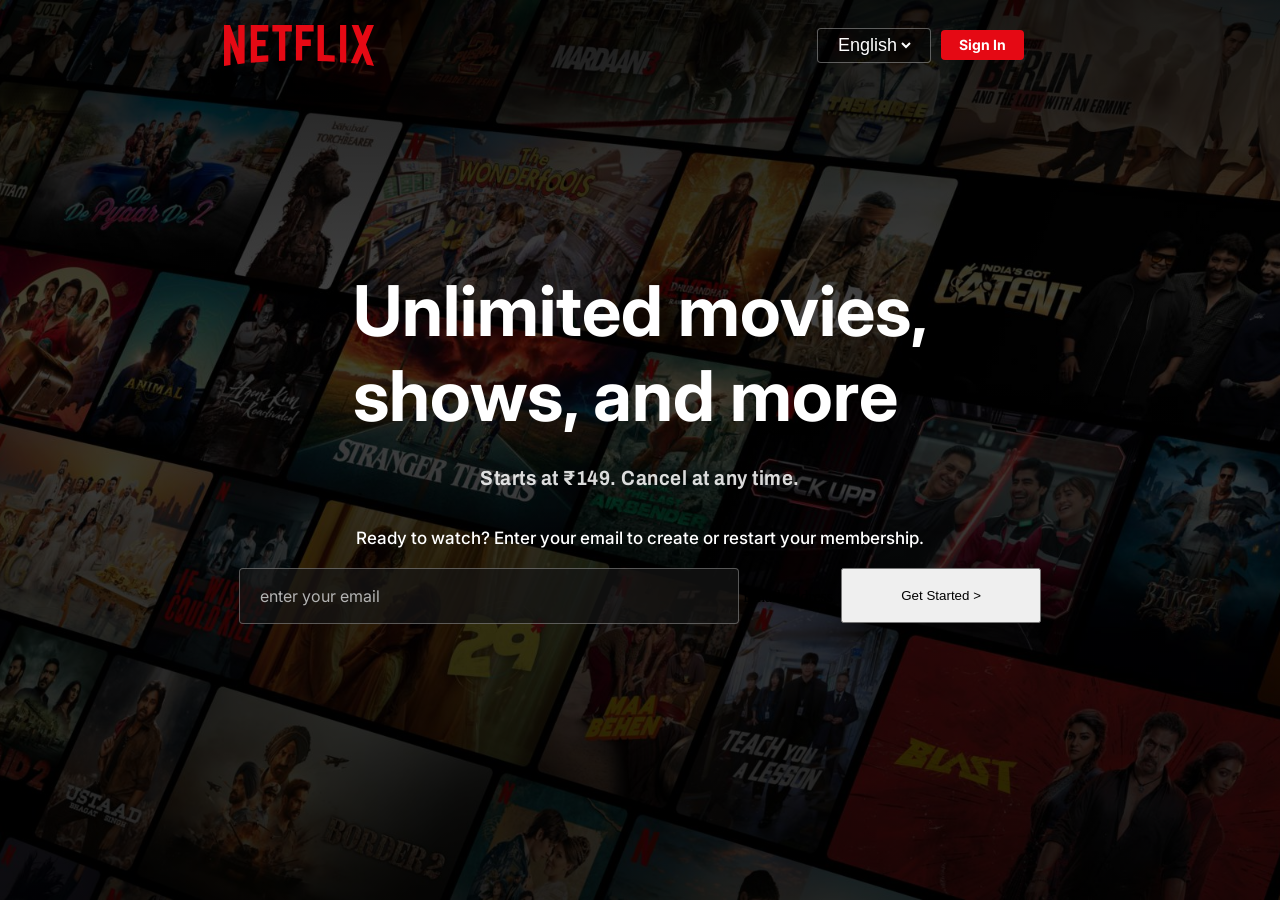
<file: NETFLIX CLONE/index.html>
<!doctype html>
<html lang="en">
  <head>
    <meta charset="UTF-8" />
    <meta name="viewport" content="width=device-width, initial-scale=1.0" />
    <title>Document</title>
    <link rel="stylesheet" href="style.css" />
    <link rel="preconnect" href="https://fonts.googleapis.com" />
    <link rel="preconnect" href="https://fonts.gstatic.com" crossorigin />
    <link
      href="https://fonts.googleapis.com/css2?family=Inter:wght@100..900&display=swap"
      rel="stylesheet"
    />

    <link
      href="https://fonts.googleapis.com/css2?family=Archivo:wght@700;800;900&display=swap"
      rel="stylesheet"
    />
  </head>
  <body>
    <div class="hero">
      <div class="landing">
        <div class="navbar">
          <div class="left">
            <img src="./imagess/netflix.svg" alt="Netflix" />
          </div>
          <div class="right">
            <div class="language">
              <select>
                <option>English</option>
                <option>हिन्दी</option>
              </select>
            </div>
            <div class="button">
              <a href="">Sign In</a>
            </div>
          </div>
        </div>

        <div class="herosection">
          <div class="firsthead">
            <h1>Unlimited movies,</h1>
            <h1>shows, and more</h1>
          </div>
          <div class="secondhead">
            <h3>Starts at ₹149. Cancel at any time.</h3>
          </div>
          <div class="thirdhead">
            <p>
              Ready to watch? Enter your email to create or restart your
              membership.
            </p>
          </div>

          <div class="emailbox">
            <div class="input-box">
              <input type="email" id="email" placeholder=" enter your email" />
              <label for="email">Email address</label>
            </div>

            <button class="start-btn">Get Started <span>&gt;</span></button>
          </div>
        </div>
      </div>
    </div>
  </body>
</html>
</file>
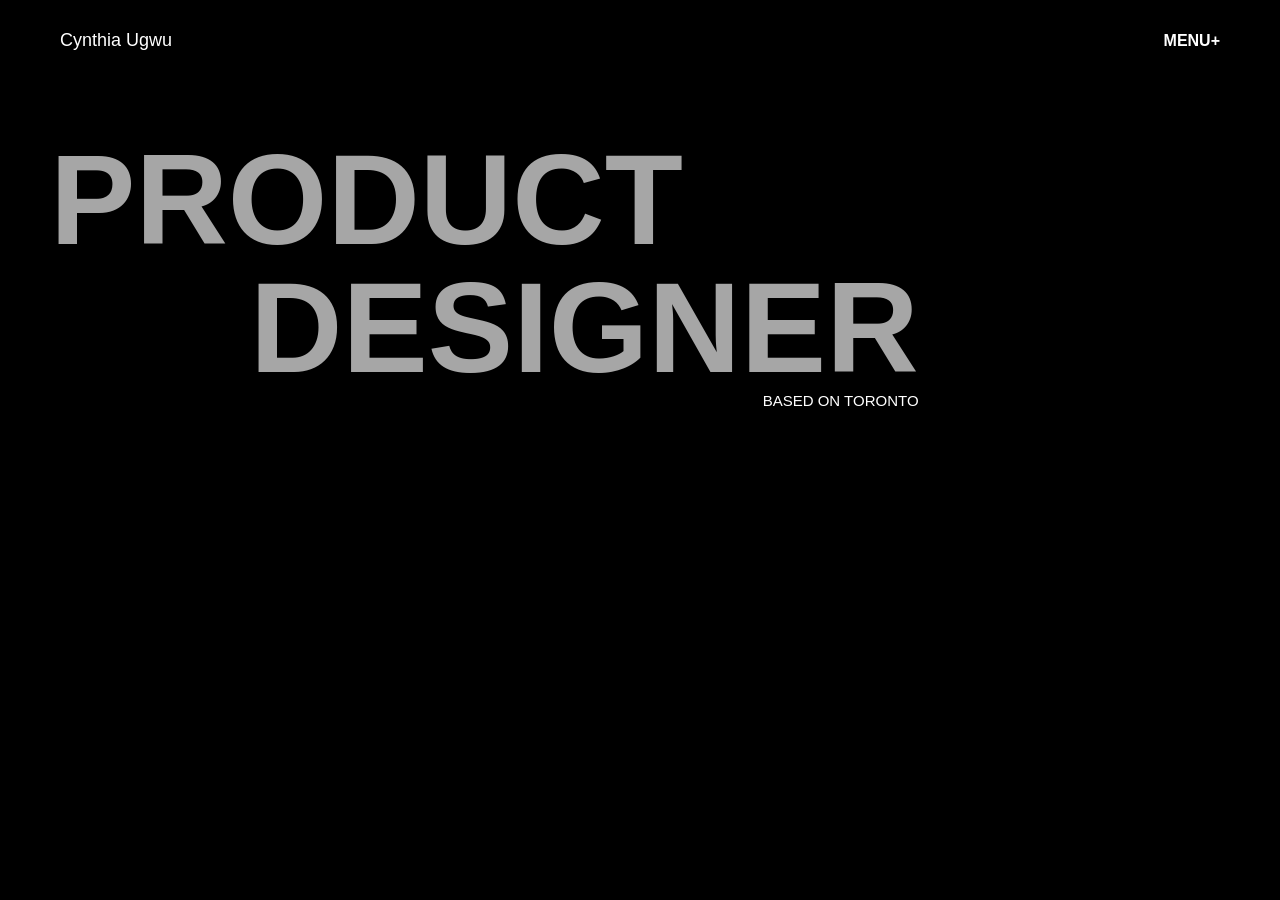
<file: PRODUCT DESIGN/index.html>
<!doctype html>
<html lang="en">
  <head>
    <meta charset="UTF-8" />
    <meta name="viewport" content="width=device-width, initial-scale=1.0" />
    <title>Cynthia Ugwu - Product Design</title>
    <link rel="stylesheet" href="style.css" />
    <link
      rel="stylesheet"
      href="https://api.fontshare.com/v2/css?f[]=general-sans@500&display=swap"
    />
  </head>
  <body>
    <div class="main">
      <div class="hero">
        <div class="nav">
          <a href="#">Cynthia Ugwu</a>
          <h4>MENU+</h4>
        </div>

        <div class="heading">
           <h1>product</h1>
          <div class="herotext">
            <h1 class="secondheading">designer</h1>
            <h4>based on toronto</h4>
          </div>
         
        </div>
      </div>
    </div>
  </body>
</html>
</file>
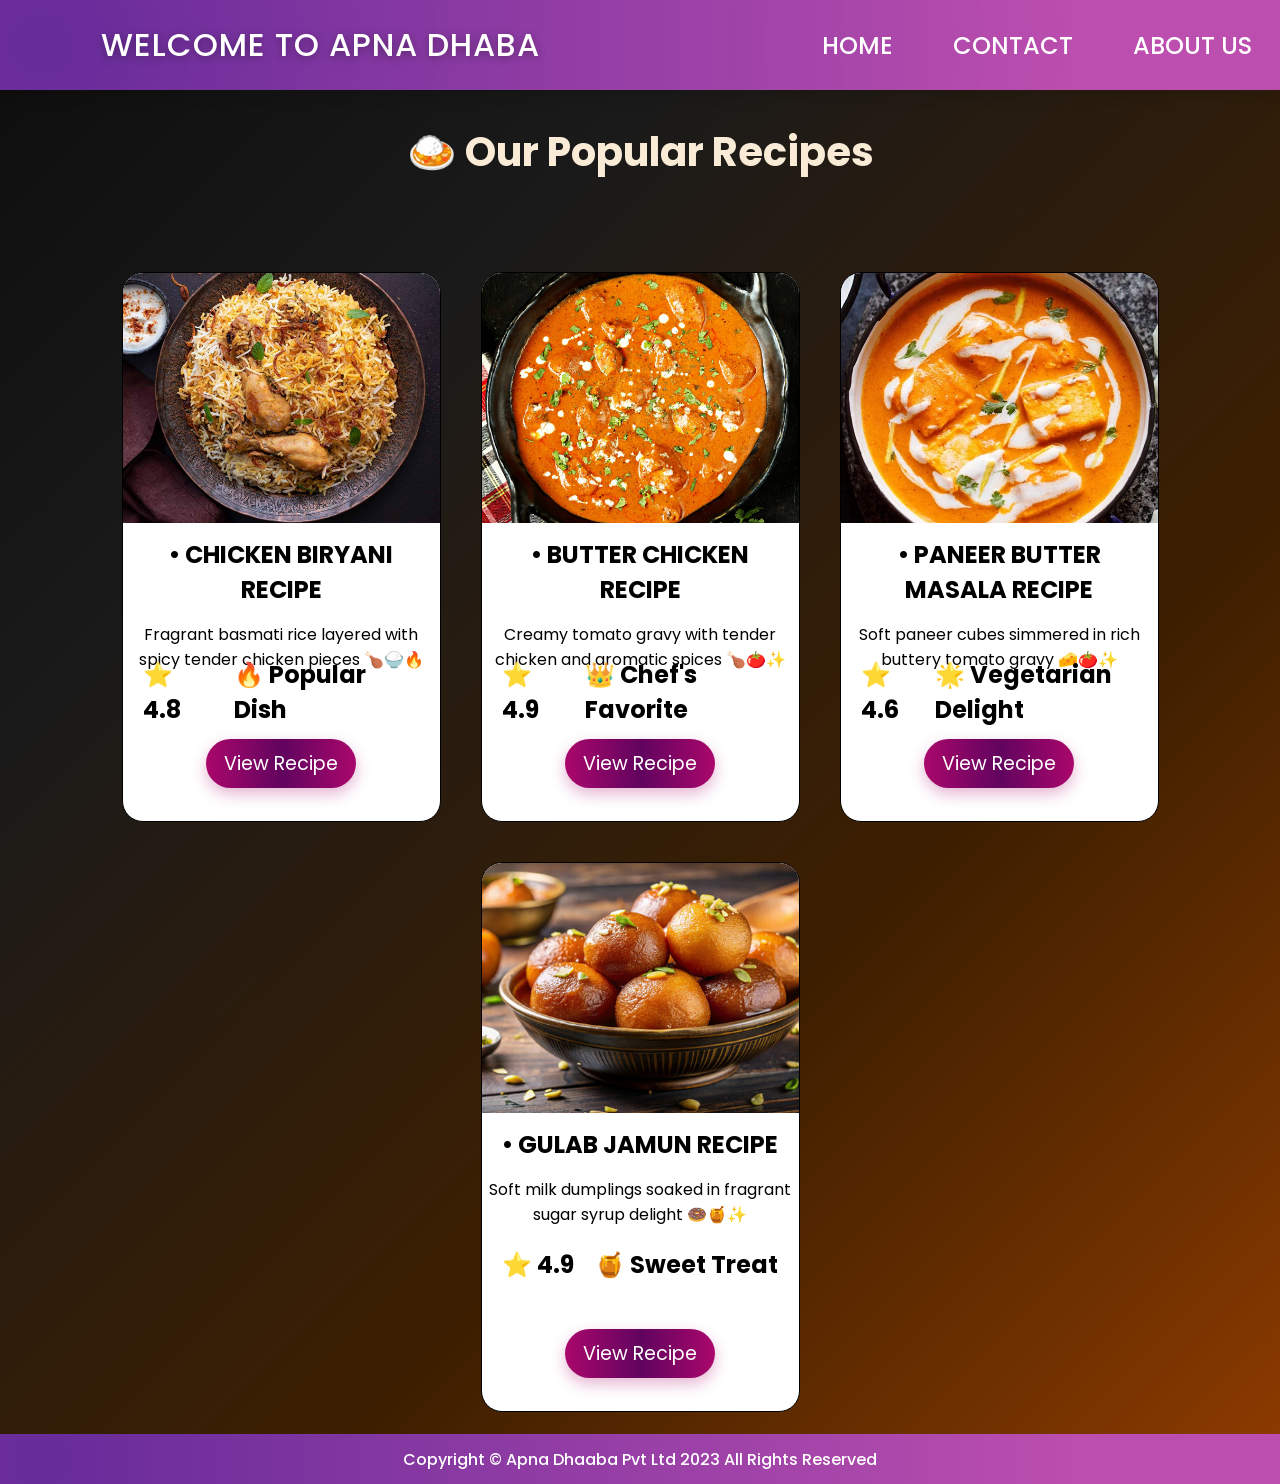
<file: RECIPE WEBSITE/home page/home.html>
<!doctype html>
<html lang="en">
  <head>
    <meta charset="UTF-8" />
    <meta name="viewport" content="width=device-width, initial-scale=1.0" />
    <title>APNA DHABA - HOME</title>
    <link rel="stylesheet" href="home.css" />
    <link
      href="https://fonts.googleapis.com/css2?family=Poppins:wght@400;500;600;700&display=swap"
      rel="stylesheet"
    />
  </head>
  <body>
    <header>
      <!-- navigation box -->
      <div class="nav">
        <div class="left">
          <!-- website name and logo -->
          <h2>WELCOME TO APNA DHABA</h2>
        </div>
        <div class="right">
          <nav>
            <a href="home.html" target="_blank" class="buttons">HOME</a>
            <a href="menu.html" target="_blank" class="buttons">CONTACT</a>
            <a href="about.html" target="_blank" class="buttons">ABOUT US</a>
          </nav>
        </div>
      </div>
    </header>

    <main>
      <div class="content">
        <!-- HEADING OF THE CONTENT -->
        <div class="hd">
          <h2>🍛 Our Popular Recipes</h2>
        </div>

        <!-- CARDS OF RECIPE  -->
        <div class="cards_container">
          <!-- item 1 -->
          <div id="item1" class="cards">
            <!-- image -->
            <div>
              <img src="../img/biriyani.png" alt="Biryani" />
            </div>
            <div class="description">
              <h2>• CHICKEN BIRYANI RECIPE</h2>
              <p>
                Fragrant basmati rice layered with spicy tender chicken pieces
                🍗🍚🔥
              </p>
            </div>
            <div class="meta">
              <span>⭐ 4.8</span>
              <span>🔥 Popular Dish</span>
            </div>

            <div class="actions">
              <a href="/chicken biriyani/chicken biryani.html" class="btn" target="_blank
              
              ">View Recipe</a>
            </div>
          </div>

          <!-- item 2 -->
           <div id="item2" class="cards">
            <!-- image -->
            <div>
              <img src="../img/butter chicken.png" alt="Biryani" />
            </div>
            <div class="description">
              <h2>• BUTTER CHICKEN RECIPE</h2>
              <p>
               Creamy tomato gravy with tender chicken and aromatic spices 🍗🍅✨
              </p>
            </div>
            <div class="meta">
              <span>⭐ 4.9</span>
              <span>👑 Chef's Favorite</span>
            </div>

            <div class="actions">
              <a href="/recipe_cards/butter chicken/butter chicken.html" class="btn" target="_blank">View Recipe</a>
            </div>
          </div>

          <!-- item no 3 -->
             <div id="item2" class="cards">
            <!-- image -->
            <div>
              <img src="../img/panner.png" alt="Biryani" />
            </div>
            <!-- description -->
            <div class="description">
              <h2>• PANEER BUTTER MASALA RECIPE</h2>
              <p>
             Soft paneer cubes simmered in rich buttery tomato gravy 🧀🍅✨
              </p>
            </div>
            <!-- rating -->
            <div class="meta">
              <span>⭐ 4.6</span>
              <span>🌟 Vegetarian Delight</span>
            </div>

            <div class="actions">
              <a href="/recipe_cards/panner butter masala/panner butter masala.html" class="btn">View Recipe</a>
            </div>
          </div>


            <!-- item no 4  -->
            <div id="item2" class="cards">
            <!-- image -->
            <div>
              <img src="../img/gulab_jamun.png" alt="Biryani" />
            </div>
            <div class="description">
              <h2>• GULAB JAMUN RECIPE</h2>
              <p>
               Soft milk dumplings soaked in fragrant sugar syrup delight 🍩🍯✨
              </p>
            </div>
            <div class="meta">
              <span>⭐ 4.9</span>
              <span>🍯 Sweet Treat</span>
            </div>

            <div class="actions">
              <a href="/recipe_cards/gulab jamun/gulab jamun.html" class="btn">View Recipe</a>
            </div>
          </div>
           

        </div>
      </div>
    </main>
    <footer>
      <div class="foot">
        <p>Copyright &copy; Apna Dhaaba Pvt Ltd 2023 All Rights Reserved</p>
      </div>
    </footer>
  </body>
</html>
</file>
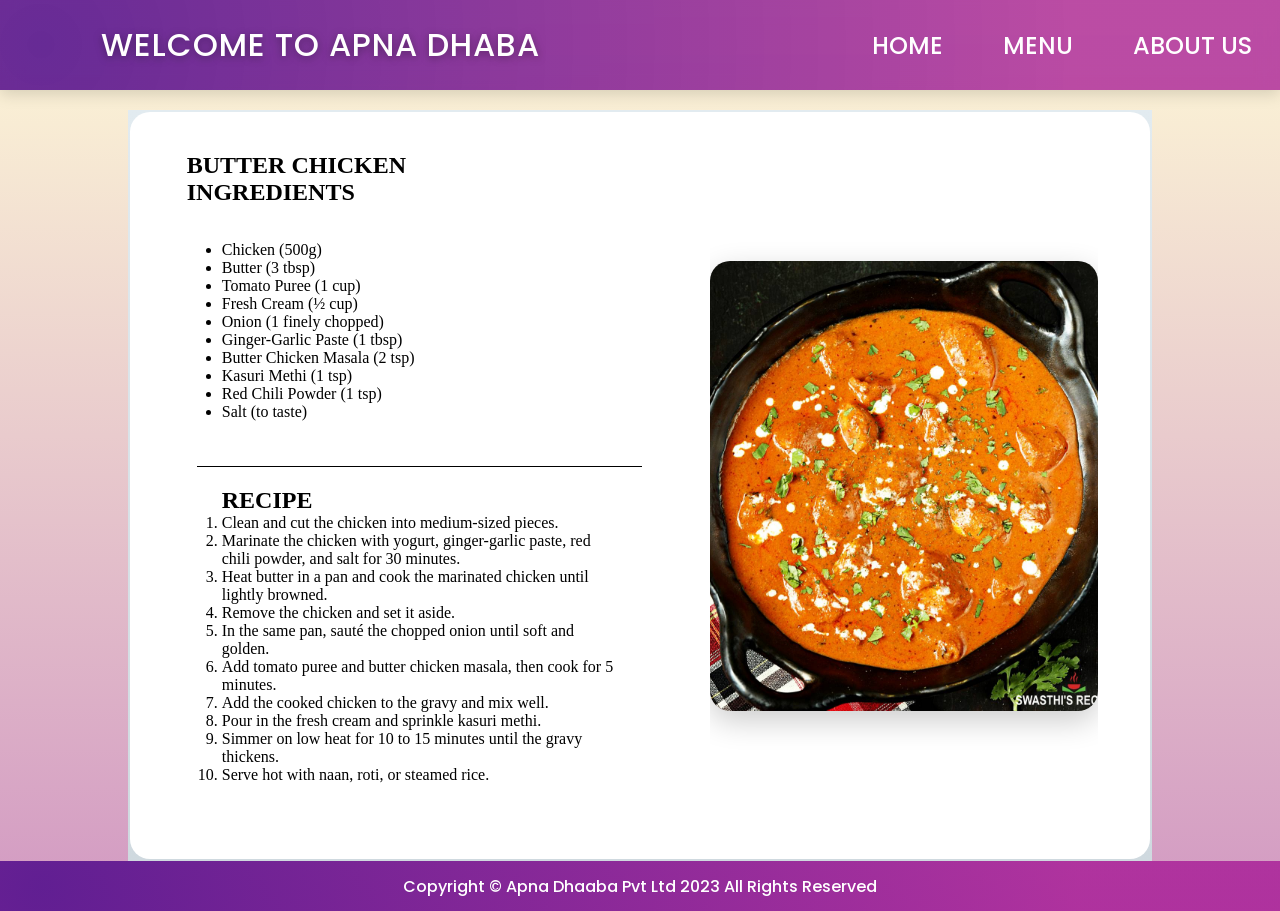
<file: RECIPE WEBSITE/recipe_cards/butter chicken/butter chicken.html>
<!doctype html>
<html lang="en">
  <head>
    <meta charset="UTF-8" />
    <meta name="viewport" content="width=device-width, initial-scale=1.0" />
    <title>BUTTER CHICKEN - RECIPE</title>
    <link rel="stylesheet" href="butter chicken.css" />
    <link
      href="https://fonts.googleapis.com/css2?family=Poppins:wght@400;500;600;700&display=swap"
      rel="stylesheet"
    />
  </head>
  <body>
    <header>
      <!-- navigation box -->
      <div class="nav">
        <div class="left">
          <!-- website name and logo -->
          <h2>WELCOME TO APNA DHABA</h2>
        </div>
        <div class="right">
          <nav>
            <a href="/home page/home.html" class="buttons">HOME</a>
            <a href="menu.html" class="buttons">MENU</a>
            <a href="about.html" class="buttons">ABOUT US</a>
          </nav>
        </div>
      </div>
    </header>
    <main>
      <div class="content">
        <!-- item2 -->
        <div class="item">
          <div class="leftbox">
            <h2>BUTTER CHICKEN</h2>

            <!-- Ingredients -->
            <div>
              <h2>INGREDIENTS</h2>
              <ul class="ingri">
                <li>Chicken (500g)</li>
                <li>Butter (3 tbsp)</li>
                <li>Tomato Puree (1 cup)</li>
                <li>Fresh Cream (½ cup)</li>
                <li>Onion (1 finely chopped)</li>
                <li>Ginger-Garlic Paste (1 tbsp)</li>
                <li>Butter Chicken Masala (2 tsp)</li>
                <li>Kasuri Methi (1 tsp)</li>
                <li>Red Chili Powder (1 tsp)</li>
                <li>Salt (to taste)</li>
              </ul>
            </div>

            <!-- Recipe -->
            <div class="rec">
              <h2>RECIPE</h2>
              <ol>
                <li>Clean and cut the chicken into medium-sized pieces.</li>
                <li>
                  Marinate the chicken with yogurt, ginger-garlic paste, red
                  chili powder, and salt for 30 minutes.
                </li>
                <li>
                  Heat butter in a pan and cook the marinated chicken until
                  lightly browned.
                </li>
                <li>Remove the chicken and set it aside.</li>
                <li>
                  In the same pan, sauté the chopped onion until soft and
                  golden.
                </li>
                <li>
                  Add tomato puree and butter chicken masala, then cook for 5
                  minutes.
                </li>
                <li>Add the cooked chicken to the gravy and mix well.</li>
                <li>Pour in the fresh cream and sprinkle kasuri methi.</li>
                <li>
                  Simmer on low heat for 10 to 15 minutes until the gravy
                  thickens.
                </li>
                <li>Serve hot with naan, roti, or steamed rice.</li>
              </ol>
            </div>
          </div>
          <div class="rightbox">
            <img src="butter chicken.png" alt="" />
          </div>
        </div>
      </div>
    </main>

    <footer>
      <div class="foot">
        <p>Copyright &copy; Apna Dhaaba Pvt Ltd 2023 All Rights Reserved</p>
      </div>
    </footer>
  </body>
</html>
</file>
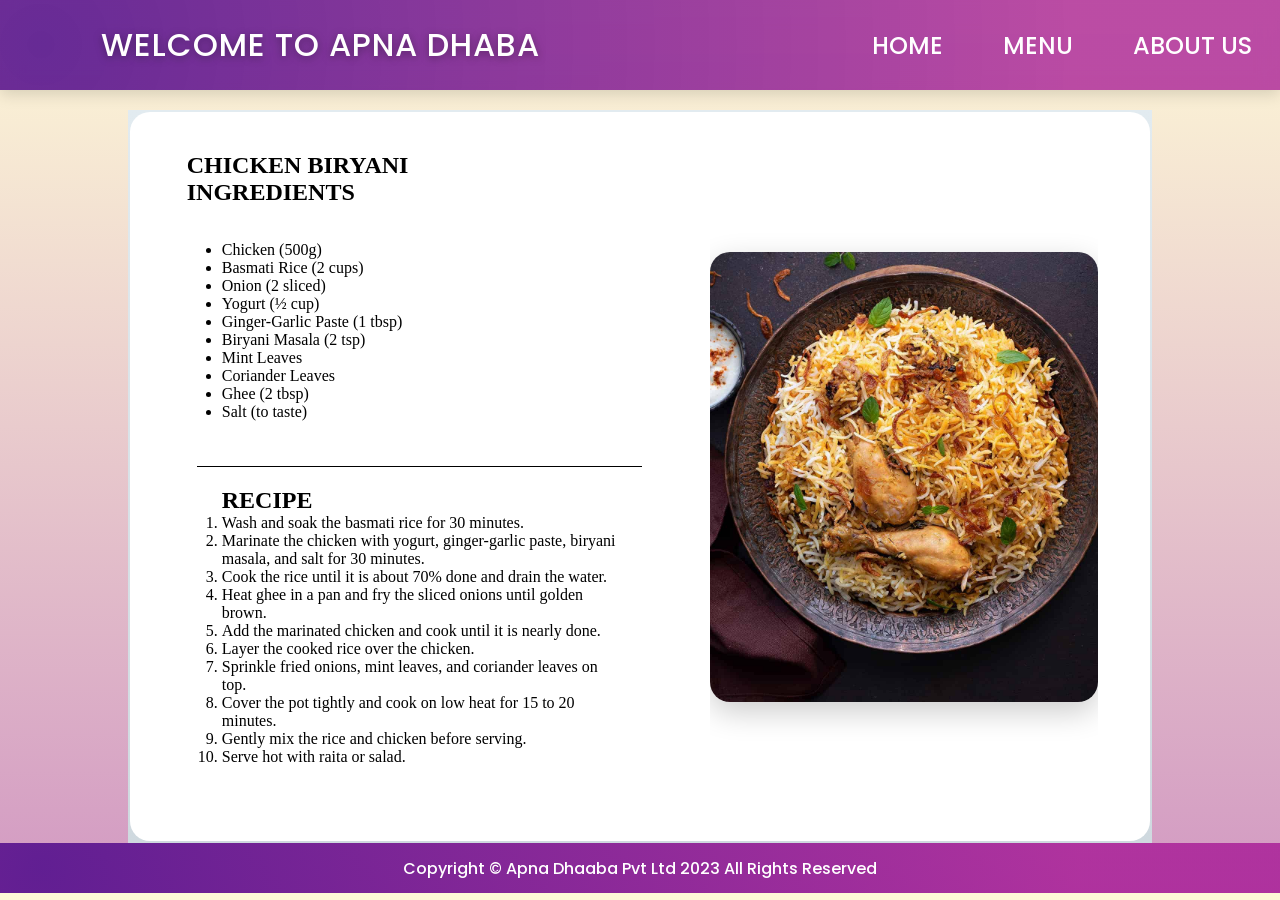
<file: RECIPE WEBSITE/recipe_cards/chicken biriyani/chicken biryani.html>
<!doctype html>
<html lang="en">
  <head>
    <meta charset="UTF-8" />
    <meta name="viewport" content="width=device-width, initial-scale=1.0" />
    <title>CHICKEN BIRIYANI - RECIPE</title>
    <link rel="stylesheet" href="biriyani.css" />
    <link
      href="https://fonts.googleapis.com/css2?family=Poppins:wght@400;500;600;700&display=swap"
      rel="stylesheet"
    />
  </head>
  <body>
    <header>
      <!-- navigation box -->
      <div class="nav">
        <div class="left">
          <!-- website name and logo -->
          <h2>WELCOME TO APNA DHABA</h2>
        </div>
        <div class="right">
          <nav>
            <a href="/home page/home.html" class="buttons">HOME</a>
            <a href="menu.html" class="buttons">MENU</a>
            <a href="about.html" class="buttons">ABOUT US</a>
          </nav>
        </div>
      </div>
    </header>
    <main>
      <div class="content">

        <!-- item2 -->
        <div class="item">
          <div class="leftbox">
            <h2>CHICKEN BIRYANI</h2>

            <!-- Ingredients -->
            <div>
              <h2>INGREDIENTS</h2>
              <ul class="ingri">
                <li>Chicken (500g)</li>
                <li>Basmati Rice (2 cups)</li>
                <li>Onion (2 sliced)</li>
                <li>Yogurt (½ cup)</li>
                <li>Ginger-Garlic Paste (1 tbsp)</li>
                <li>Biryani Masala (2 tsp)</li>
                <li>Mint Leaves</li>
                <li>Coriander Leaves</li>
                <li>Ghee (2 tbsp)</li>
                <li>Salt (to taste)</li>
              </ul>
            </div>

            <!-- Recipe -->
            <div class="rec">
              <h2>RECIPE</h2>
              <ol>
                <li>Wash and soak the basmati rice for 30 minutes.</li>
                <li>
                  Marinate the chicken with yogurt, ginger-garlic paste, biryani
                  masala, and salt for 30 minutes.
                </li>
                <li>
                  Cook the rice until it is about 70% done and drain the water.
                </li>
                <li>
                  Heat ghee in a pan and fry the sliced onions until golden
                  brown.
                </li>
                <li>
                  Add the marinated chicken and cook until it is nearly done.
                </li>
                <li>Layer the cooked rice over the chicken.</li>
                <li>
                  Sprinkle fried onions, mint leaves, and coriander leaves on
                  top.
                </li>
                <li>
                  Cover the pot tightly and cook on low heat for 15 to 20
                  minutes.
                </li>
                <li>Gently mix the rice and chicken before serving.</li>
                <li>Serve hot with raita or salad.</li>
              </ol>
            </div>
          </div>
          <div class="rightbox">
            <img src="biriyani.png" alt="">
          </div>
        </div>
      </div>
    </main>

    <footer>
      <div class="foot">
        <p>Copyright &copy; Apna Dhaaba Pvt Ltd 2023 All Rights Reserved</p>
      </div>
    </footer>
  </body>
</html>
</file>
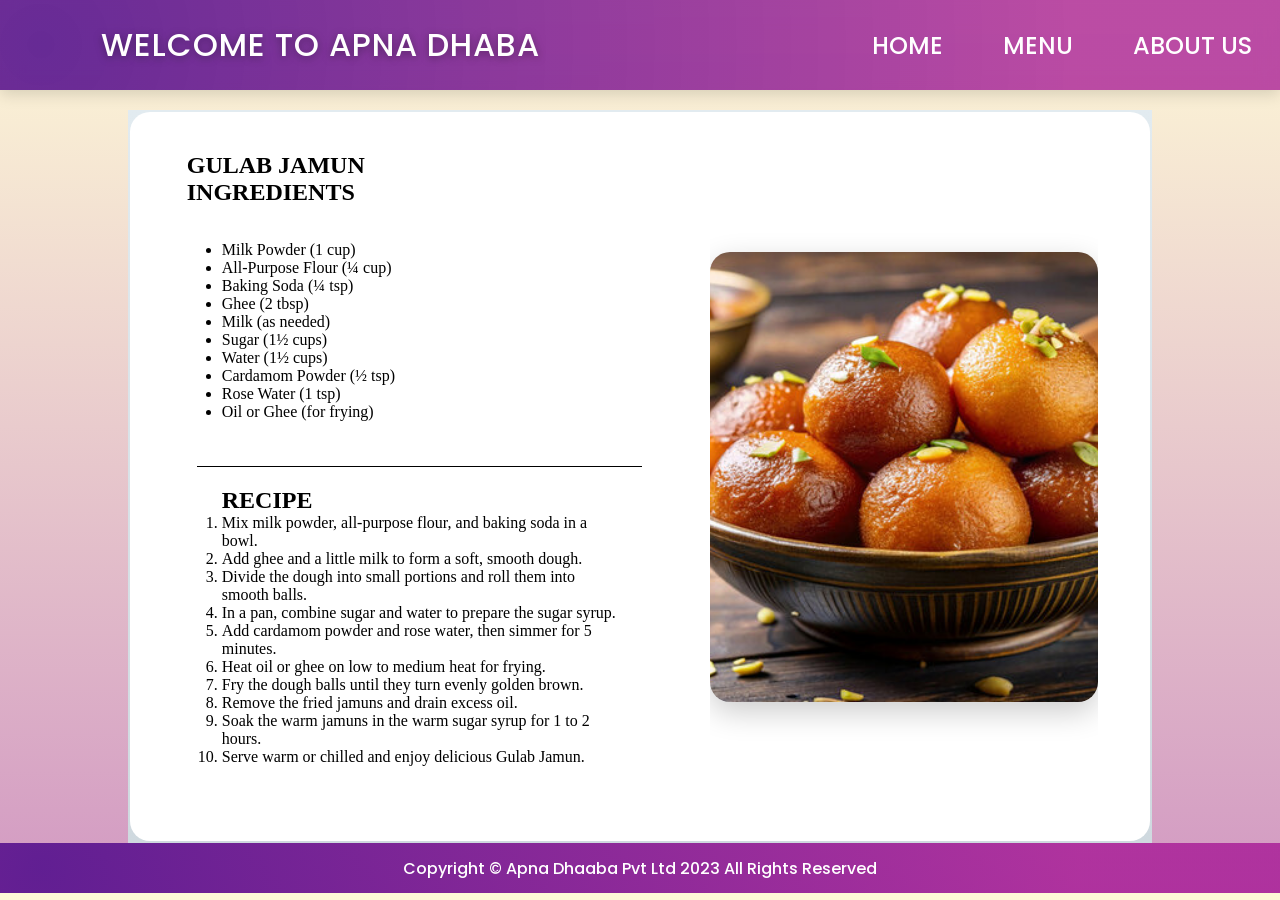
<file: RECIPE WEBSITE/recipe_cards/gulab jamun/gulab jamun.html>
<!doctype html>
<html lang="en">
  <head>
    <meta charset="UTF-8" />
    <meta name="viewport" content="width=device-width, initial-scale=1.0" />
    <title>GULAB JAMUN - RECIPE</title>
    <link rel="stylesheet" href="gulab jamun.css" />
    <link
      href="https://fonts.googleapis.com/css2?family=Poppins:wght@400;500;600;700&display=swap"
      rel="stylesheet"
    />
  </head>
  <body>
    <header>
      <!-- navigation box -->
      <div class="nav">
        <div class="left">
          <!-- website name and logo -->
          <h2>WELCOME TO APNA DHABA</h2>
        </div>
        <div class="right">
          <nav>
            <a href="/home page/home.html" class="buttons">HOME</a>
            <a href="menu.html" class="buttons">MENU</a>
            <a href="about.html" class="buttons">ABOUT US</a>
          </nav>
        </div>
      </div>
    </header>
    <main>
      <div class="content">
        <!-- item2 -->
        <div class="item">
          <div class="leftbox">
            <h2>GULAB JAMUN</h2>

            <!-- Ingredients -->
            <div>
              <h2>INGREDIENTS</h2>
              <ul class="ingri">
                <li>Milk Powder (1 cup)</li>
                <li>All-Purpose Flour (¼ cup)</li>
                <li>Baking Soda (¼ tsp)</li>
                <li>Ghee (2 tbsp)</li>
                <li>Milk (as needed)</li>
                <li>Sugar (1½ cups)</li>
                <li>Water (1½ cups)</li>
                <li>Cardamom Powder (½ tsp)</li>
                <li>Rose Water (1 tsp)</li>
                <li>Oil or Ghee (for frying)</li>
              </ul>
            </div>

            <!-- Recipe -->
            <div class="rec">
              <h2>RECIPE</h2>
              <ol>
                <li>
                  Mix milk powder, all-purpose flour, and baking soda in a bowl.
                </li>
                <li>
                  Add ghee and a little milk to form a soft, smooth dough.
                </li>
                <li>
                  Divide the dough into small portions and roll them into smooth
                  balls.
                </li>
                <li>
                  In a pan, combine sugar and water to prepare the sugar syrup.
                </li>
                <li>
                  Add cardamom powder and rose water, then simmer for 5 minutes.
                </li>
                <li>Heat oil or ghee on low to medium heat for frying.</li>
                <li>
                  Fry the dough balls until they turn evenly golden brown.
                </li>
                <li>Remove the fried jamuns and drain excess oil.</li>
                <li>
                  Soak the warm jamuns in the warm sugar syrup for 1 to 2 hours.
                </li>
                <li>Serve warm or chilled and enjoy delicious Gulab Jamun.</li>
              </ol>
            </div>
          </div>
          <div class="rightbox">
            <img src="gulab_jamun.png" alt="" />
          </div>
        </div>
      </div>
    </main>

    <footer>
      <div class="foot">
        <p>Copyright &copy; Apna Dhaaba Pvt Ltd 2023 All Rights Reserved</p>
      </div>
    </footer>
  </body>
</html>
</file>
<file: NETFLIX CLONE/style.css>
*{
    margin: 0;
    padding: 0;
    box-sizing: border-box;
}

.hero{
    min-height: 95vh;
    background-image: url("./imagess/NETFLIX LANDING.png");
    background-size: cover;
    background-position: center;
}

.landing{
    min-height: 100vh;
      background:    linear-gradient(
            to bottom,
            rgba(0,0,0,0.85),
            rgba(0,0,0,0.65) 35%,
            rgba(0,0,0,0.80)
        );
}

.navbar{
    width: 80vw;
    display: flex;
    justify-content: center;
    align-items: center;
    padding-top: 25px;
}

.left{
    width: 70%;
    display: flex;
    justify-content: center;
    align-items: center;
    /* border: solid 2px black; */

}



.left img{
    width: 150px;
    height: auto;
       
}

.right{
    width: 50%;
    display: flex;
    justify-content: right;
    align-items: center;
    gap: 10px;
}

.language {
    display: flex;
    align-items: center;
    gap: 8px;

    padding: 8px 16px;

    border: 1px solid rgba(255,255,255,0.35);
    border-radius: 4px;

    background: rgba(0,0,0,0.45);
    color: white;

    height: 35px;
}

.language i{
    font-size: 18px;
}

.language select{
    background: transparent;
    color: white;
    border: none;
    outline: none;
    font-size: 18px;
    cursor: pointer;
}

.language select option{
    color: black;
}

.button{
    text-decoration: none;
      background: #e50914;
    border: none;
    padding : 6px 14px;
    border-radius: 4px;
    font-size: 14px;
    font-weight: 600;
    cursor: pointer;
    transition: 0.5s;
}

.button a{
    text-decoration: none;
     font-family: "Inter", sans-serif;
    font-size: 14px;
    font-weight: 700;
    color: white;
    padding: 4px;
}

.button:hover{
    background-color: #C11119;
}

.herosection{
    margin-top: 110px;
    height: 60vh;
    display: flex;
    flex-direction: column;
    justify-content: center;
    align-items: center;
}

.firsthead{
    color: white;
    font-family: "Inter", sans-serif;
    font-size: 35px;
    font-weight: 500;
}

.secondhead{
    margin-top: 30px;
    color: white;
     font-family: "Archivo", sans-serif;
     font-size: 16px;
     letter-spacing: 0.5px;
     transform: scaleY(1.10);
     opacity: 0.85;
}

.thirdhead{
    margin-top: 40px;
    color: white;
    font-family: "Inter", sans-serif;
    font-size: 17px;
    font-weight: 500;


}

.emailbox{
    margin-top: 20px;
    display: flex;
    justify-content: center;
    align-items: center;
    gap: 8px;
}

.input-box input{
     width: 500px;
    height: 56px;
      padding: 0 16px;

    background: rgba(22,22,22,0.7);
    color: white;

    border: 1px solid rgba(255,255,255,0.3);
    border-radius: 4px;

    font-size: 16px;
    font-family: "Inter", sans-serif;

    outline: none;
}

.input-box input::placeholder{
    color: #b3b3b3;
}

.emailbox button{
    width: 200px;
    height: 55px;
}
</file>
<file: PRODUCT DESIGN/style.css>
*{
    padding: 0;
    margin: 0;
    box-sizing: border-box;
       font-family: 'General Sans', sans-serif;
}

html,body{
    height: 100%;
    width: 100%;
    font-weight: 450;

}

.main{
    width: 100%;

}

.hero{
    height: 100vh;
    width: 100%;
    background-color: #000000;
    color: white;

}

.nav{
    
    padding: 30px 60px;
    color: white;
    display: flex;
    align-items: center;
    justify-content: space-between;
    
}
.nav a{
    color: white;
    text-decoration: none;
    font-size: 18px;
}

.heading{
    margin-top: 55px;
    text-transform: uppercase;
}

.heading h1{
    margin-left: 50px;
    opacity: .65;
    line-height: 1;
    font-size: 10vw;
    font-weight: 650;
    text-transform: uppercase;

}
.herotext{
    width: fit-content;
}
.heading .secondheading{
    margin-left: 250px;
}
.heading h4{
    font-size: 15px;
    font-weight: 500;
    text-align: right;

}
</file>
<file: RECIPE WEBSITE/home page/home.css>
* {
  padding: 0;
  margin: 0;
  box-sizing: border-box;
}

main {
  background-image: linear-gradient(to top, #d299c2 0%, #fef9d7 100%);
}

.nav {
  width: 100%;
  min-height: 90px;
  background-image: radial-gradient(
    circle farthest-corner at 3.2% 49.6%,
    rgba(80, 12, 139, 0.87) 0%,
    rgba(161, 10, 144, 0.72) 83.6%
  );
  display: flex;
  align-items: center;
  backdrop-filter: blur(10px);
  box-shadow: 0 4px 15px rgba(0, 0, 0, 0.15);
}

.left {
  width: 50%;
  text-align: center;
  font-size: 1.5rem;
  display: flex;
  justify-content: center;
}

.left h2 {
  font-size: 2rem;
  color: white;
  font-weight: 700;
  text-shadow: 0 2px 8px rgba(0, 0, 0, 0.35);
  font-family: "Poppins", sans-serif;
  font-weight: 500;
  letter-spacing: 1px;
}

.right {
  width: 50%;
  height: 25px;
  display: flex;
  justify-content: right;
  align-items: center;
}

.buttons {
  display: inline-block;
  padding: 12px 20px;
  margin: 0 8px;
  text-decoration: none;
  border-radius: 20px;
  background: transparent;
  border: none;
  font-size: 1.5rem;

  color: white;
  font-family: "Poppins", sans-serif;
  font-weight: 500;
  transition:
    transform 0.3s ease,
    background-color 0.3s ease,
    box-shadow 0.3s ease,
    color 0.3s ease;
}

.buttons:hover {
  transform: scale(1.08);
  background: rgba(255, 255, 255, 0.15);
  color: #ffffff;
  transform: translateY(-2px);
  box-shadow: 0 8px 20px rgba(0, 0, 0, 0.2);
}

.content {
  width: 100%;
  margin: 0 auto;
  min-height: 100vh;
  background: #0f172a;
  background: linear-gradient(
    135deg,
    #0f0f0f 0%,
    #1a1a1a 25%,
    #3d1f00 65%,
    #8b3a00 100%
  );
  display: flex;
  flex-direction: column;
  padding: 2px;
  gap: 40px;
}

.foot {
  min-height: 50px;
  display: flex;
  width: 100%;
  background-image: radial-gradient(
    circle farthest-corner at 3.2% 49.6%,
    rgba(80, 12, 139, 0.87) 0%,
    rgba(161, 10, 144, 0.72) 83.6%
  );
  color: white;
  font-family: "Poppins", sans-serif;
  font-weight: 500;
  display: flex;
  justify-content: center;
  align-items: center;
}

.hd {
  font-size: 1.5rem;
  margin: 10px;
  padding: 20px;
  gap: 10px;
  color: #7b1e3a;
  font-weight: 500;
  display: flex;
  justify-content: center;
}

.hd h2 {
  font-size: 2.5rem;
  color: antiquewhite;
  font-weight: 700;
  font-family: "Poppins", sans-serif;
  text-align: center;
}

.cards_container {
  display: flex;
  flex-wrap: wrap;
  justify-content: center;
}

.cards {
  width: 25%;
  height: 550px;
  margin: 20px;
  border: solid black 1px;
  display: flex;
  flex-direction: column;
  border-radius: 21px;
  background-color: white;
   transition: all 0.3s ease;
}
.cards img {
  width: 100%;
  height: 250px;
  object-fit: cover;
  object-position: center;
  border-top-left-radius: 20px;
  border-top-right-radius: 20px;
  
}


.cards:hover{
  transform: scale(1.05);
  /* transform: translateY(-10px); */
    box-shadow: 0 15px 35px rgba(0,0,0,0.3);
}

.description{
  width: 100%;
  height: 20%;
  display: flex;
  flex-direction: column;
}
.description h2{
  font-size: 1.5rem;
  font-weight: 700;
  font-family: "Poppins", sans-serif;
  text-align: center;
  padding: 10px;
}
.description p{
  font-weight: 400;
   font-family: "Poppins", sans-serif;
  text-align: center;
  padding: 5px;

}
.meta{
  padding: 10px;
  height: 15%;
  width: 100%;
  display: flex;
  flex-direction: row;
  justify-content: space-around;
}
.meta span{
   font-size: 1.5rem;
  font-weight: 700;
  font-family: "Poppins", sans-serif;
  text-align: left;
  padding: 10px;

}
.actions{
   display: flex;
  justify-content: center;
  align-items: center;
  padding: 20px;

  
}

.actions a{
  font-size: 1.2rem;
  box-shadow: 0 6px 15px rgba(170, 7, 107, 0.3);
   font-family: "Poppins", sans-serif;
  text-decoration: none;
  color: white;
  padding: 10px 18px;
  border-radius: 25px;
     background-image: linear-gradient(to right, #AA076B 0%, #61045F 51%, #AA076B 100%);

     transition: 0.3s;
}



.actions a:hover{
  transform: scale(1.10);
  box-shadow: 0 10px 25px rgba(170, 7, 107, 0.4);
 
}
</file>
<file: RECIPE WEBSITE/recipe_cards/butter chicken/butter chicken.css>
* {
  padding: 0;
  margin: 0;
  box-sizing: border-box;
 
}

body{
   background-image: linear-gradient(to top, #d299c2 0%, #fef9d7 100%);
}

.nav {
    position: fixed;
  width: 100%;
  min-height: 90px;
  background-image: radial-gradient(
    circle farthest-corner at 3.2% 49.6%,
    rgba(80, 12, 139, 0.87) 0%,
    rgba(161, 10, 144, 0.72) 83.6%
  );
  display: flex;
  align-items: center;
  backdrop-filter: blur(10px);
  box-shadow: 0 4px 15px rgba(0, 0, 0, 0.15);
}
main{
    padding-top: 110px;
}

.left {
  width: 50%;
  text-align: center;
  font-size: 1.5rem;
  display: flex;
  justify-content: center;
}

.left h2 {
  font-size: 2rem;
  color: white;
  font-weight: 700;
  text-shadow: 0 2px 8px rgba(0, 0, 0, 0.35);
  font-family: "Poppins", sans-serif;
  font-weight: 500;
  letter-spacing: 1px;
}

.right {
  width: 50%;
  height: 25px;
  display: flex;
  justify-content: right;
  align-items: center;
}
.buttons {
  display: inline-block;
  padding: 12px 20px;
  margin: 0 8px;
  border-radius: 20px;
  border: none;
  background: transparent;
  font-size: 1.5rem;

  text-decoration: none;
  color: white;
  font-family: "Poppins", sans-serif;
  font-weight: 500;
  transition:
    transform 0.3s ease,
    background-color 0.3s ease,
    box-shadow 0.3s ease,
    color 0.3s ease;
}
.buttons:hover {
  transform: scale(1.08);
  background: rgba(255, 255, 255, 0.15);
  color: #ffffff;
  transform: translateY(-2px);
  box-shadow: 0 8px 20px rgba(0, 0, 0, 0.2);
}
.content {
  width: 80%;
  margin: 0 auto;
  background-image: linear-gradient(to top, #cfd9df 0%, #e2ebf0 100%);
  display: flex;
  padding: 2px;
  flex-direction: column;
  gap: 40px;
 
}

.item{
    width: 100%;
    display: flex;
    justify-content: space-around;
       transition:.3s ease;
        background:white;
    border-radius:20px;
    padding:25px;

}

.item:hover{
    transform:translateY(-5px);
    box-shadow:0 18px 40px rgba(0,0,0,.18);
}
.leftbox{
    width: 50%;
    display: flex;
    flex-direction: column ;
    padding: 10px;
    margin: 5px;
}
.ingri{
    padding: 25px;
    margin: 10px;

}
.rec{
    padding: 25px;
    margin: 10px;
    border-top:1px solid #000000;
    padding-top:20px;
}


.leftbox h2{
    gap: 30px;

}
.rightbox{
    margin: 10px;
   width: 40%;
    display: flex;
     justify-content:center;
    align-items:center;
    overflow:hidden;
    border-radius:20px;
}

.rightbox img{
     width:100%;
    max-width:450px;
    height:450px;
    object-fit:cover;
    border-radius:20px;
    transition:.4s ease;
    box-shadow:0 10px 30px rgba(0,0,0,.2);
    transition-delay: 0.01s;
}



.rightbox img:hover{
    transform: scale(1.08) translateY(-4px);
     filter:brightness(1.05) saturate(1.15);
}
.foot {
  min-height: 50px;
  width: 100%;
  background-image: radial-gradient(
    circle farthest-corner at 3.2% 49.6%,
    rgba(80, 12, 139, 0.87) 0%,
    rgba(161, 10, 144, 0.72) 83.6%
  );
  color: white;
  font-family: "Poppins", sans-serif;
  font-weight: 500;
  display: flex;
  justify-content: center;
  align-items: center;
}
</file>
<file: RECIPE WEBSITE/recipe_cards/chicken biriyani/biriyani.css>
* {
  padding: 0;
  margin: 0;
  box-sizing: border-box;
 
}

body{
   background-image: linear-gradient(to top, #d299c2 0%, #fef9d7 100%);
}

.nav {
    position: fixed;
  width: 100%;
  min-height: 90px;
  background-image: radial-gradient(
    circle farthest-corner at 3.2% 49.6%,
    rgba(80, 12, 139, 0.87) 0%,
    rgba(161, 10, 144, 0.72) 83.6%
  );
  display: flex;
  align-items: center;
  backdrop-filter: blur(10px);
  box-shadow: 0 4px 15px rgba(0, 0, 0, 0.15);
}
main{
    padding-top: 110px;
}

.left {
  width: 50%;
  text-align: center;
  font-size: 1.5rem;
  display: flex;
  justify-content: center;
}

.left h2 {
  font-size: 2rem;
  color: white;
  font-weight: 700;
  text-shadow: 0 2px 8px rgba(0, 0, 0, 0.35);
  font-family: "Poppins", sans-serif;
  font-weight: 500;
  letter-spacing: 1px;
}

.right {
  width: 50%;
  height: 25px;
  display: flex;
  justify-content: right;
  align-items: center;
}
.buttons {
  display: inline-block;
  padding: 12px 20px;
  margin: 0 8px;
  border-radius: 20px;
  border: none;
  background: transparent;
  font-size: 1.5rem;

  text-decoration: none;
  color: white;
  font-family: "Poppins", sans-serif;
  font-weight: 500;
  transition:
    transform 0.3s ease,
    background-color 0.3s ease,
    box-shadow 0.3s ease,
    color 0.3s ease;
}
.buttons:hover {
  transform: scale(1.08);
  background: rgba(255, 255, 255, 0.15);
  color: #ffffff;
  transform: translateY(-2px);
  box-shadow: 0 8px 20px rgba(0, 0, 0, 0.2);
}
.content {
  width: 80%;
  margin: 0 auto;
  background-image: linear-gradient(to top, #cfd9df 0%, #e2ebf0 100%);
  display: flex;
  padding: 2px;
  flex-direction: column;
  gap: 40px;
 
}

.item{
    width: 100%;
    display: flex;
    justify-content: space-around;
       transition:.3s ease;
        background:white;
    border-radius:20px;
    padding:25px;

}

.item:hover{
    transform:translateY(-5px);
    box-shadow:0 18px 40px rgba(0,0,0,.18);
}
.leftbox{
    width: 50%;
    display: flex;
    flex-direction: column ;
    padding: 10px;
    margin: 5px;
}
.ingri{
    padding: 25px;
    margin: 10px;

}
.rec{
    padding: 25px;
    margin: 10px;
    border-top:1px solid #000000;
    padding-top:20px;
}


.leftbox h2{
    gap: 30px;

}
.rightbox{
    margin: 10px;
   width: 40%;
    display: flex;
     justify-content:center;
    align-items:center;
    overflow:hidden;
    border-radius:20px;
}

.rightbox img{
     width:100%;
    max-width:450px;
    height:450px;
    object-fit:cover;
    border-radius:20px;
    transition:.4s ease;
    box-shadow:0 10px 30px rgba(0,0,0,.2);
    transition-delay: 0.01s;
}



.rightbox img:hover{
    transform: scale(1.08) translateY(-4px);
     filter:brightness(1.05) saturate(1.15);
}
.foot {
  min-height: 50px;
  width: 100%;
  background-image: radial-gradient(
    circle farthest-corner at 3.2% 49.6%,
    rgba(80, 12, 139, 0.87) 0%,
    rgba(161, 10, 144, 0.72) 83.6%
  );
  color: white;
  font-family: "Poppins", sans-serif;
  font-weight: 500;
  display: flex;
  justify-content: center;
  align-items: center;
}
</file>
<file: RECIPE WEBSITE/recipe_cards/gulab jamun/gulab jamun.css>
* {
  padding: 0;
  margin: 0;
  box-sizing: border-box;
 
}

body{
   background-image: linear-gradient(to top, #d299c2 0%, #fef9d7 100%);
}

.nav {
    position: fixed;
  width: 100%;
  min-height: 90px;
  background-image: radial-gradient(
    circle farthest-corner at 3.2% 49.6%,
    rgba(80, 12, 139, 0.87) 0%,
    rgba(161, 10, 144, 0.72) 83.6%
  );
  display: flex;
  align-items: center;
  backdrop-filter: blur(10px);
  box-shadow: 0 4px 15px rgba(0, 0, 0, 0.15);
}
main{
    padding-top: 110px;
}

.left {
  width: 50%;
  text-align: center;
  font-size: 1.5rem;
  display: flex;
  justify-content: center;
}

.left h2 {
  font-size: 2rem;
  color: white;
  font-weight: 700;
  text-shadow: 0 2px 8px rgba(0, 0, 0, 0.35);
  font-family: "Poppins", sans-serif;
  font-weight: 500;
  letter-spacing: 1px;
}

.right {
  width: 50%;
  height: 25px;
  display: flex;
  justify-content: right;
  align-items: center;
}
.buttons {
  display: inline-block;
  padding: 12px 20px;
  margin: 0 8px;
  border-radius: 20px;
  border: none;
  background: transparent;
  font-size: 1.5rem;

  text-decoration: none;
  color: white;
  font-family: "Poppins", sans-serif;
  font-weight: 500;
  transition:
    transform 0.3s ease,
    background-color 0.3s ease,
    box-shadow 0.3s ease,
    color 0.3s ease;
}
.buttons:hover {
  transform: scale(1.08);
  background: rgba(255, 255, 255, 0.15);
  color: #ffffff;
  transform: translateY(-2px);
  box-shadow: 0 8px 20px rgba(0, 0, 0, 0.2);
}
.content {
  width: 80%;
  margin: 0 auto;
  background-image: linear-gradient(to top, #cfd9df 0%, #e2ebf0 100%);
  display: flex;
  padding: 2px;
  flex-direction: column;
  gap: 40px;
 
}

.item{
    width: 100%;
    display: flex;
    justify-content: space-around;
       transition:.3s ease;
        background:white;
    border-radius:20px;
    padding:25px;

}

.item:hover{
    transform:translateY(-5px);
    box-shadow:0 18px 40px rgba(0,0,0,.18);
}
.leftbox{
    width: 50%;
    display: flex;
    flex-direction: column ;
    padding: 10px;
    margin: 5px;
}
.ingri{
    padding: 25px;
    margin: 10px;

}
.rec{
    padding: 25px;
    margin: 10px;
    border-top:1px solid #000000;
    padding-top:20px;
}


.leftbox h2{
    gap: 30px;

}
.rightbox{
    margin: 10px;
   width: 40%;
    display: flex;
     justify-content:center;
    align-items:center;
    overflow:hidden;
    border-radius:20px;
}

.rightbox img{
     width:100%;
    max-width:450px;
    height:450px;
    object-fit:cover;
    border-radius:20px;
    transition:.4s ease;
    box-shadow:0 10px 30px rgba(0,0,0,.2);
    transition-delay: 0.01s;
}



.rightbox img:hover{
    transform: scale(1.08) translateY(-4px);
     filter:brightness(1.05) saturate(1.15);
}
.foot {
  min-height: 50px;
  width: 100%;
  background-image: radial-gradient(
    circle farthest-corner at 3.2% 49.6%,
    rgba(80, 12, 139, 0.87) 0%,
    rgba(161, 10, 144, 0.72) 83.6%
  );
  color: white;
  font-family: "Poppins", sans-serif;
  font-weight: 500;
  display: flex;
  justify-content: center;
  align-items: center;
}
</file>
